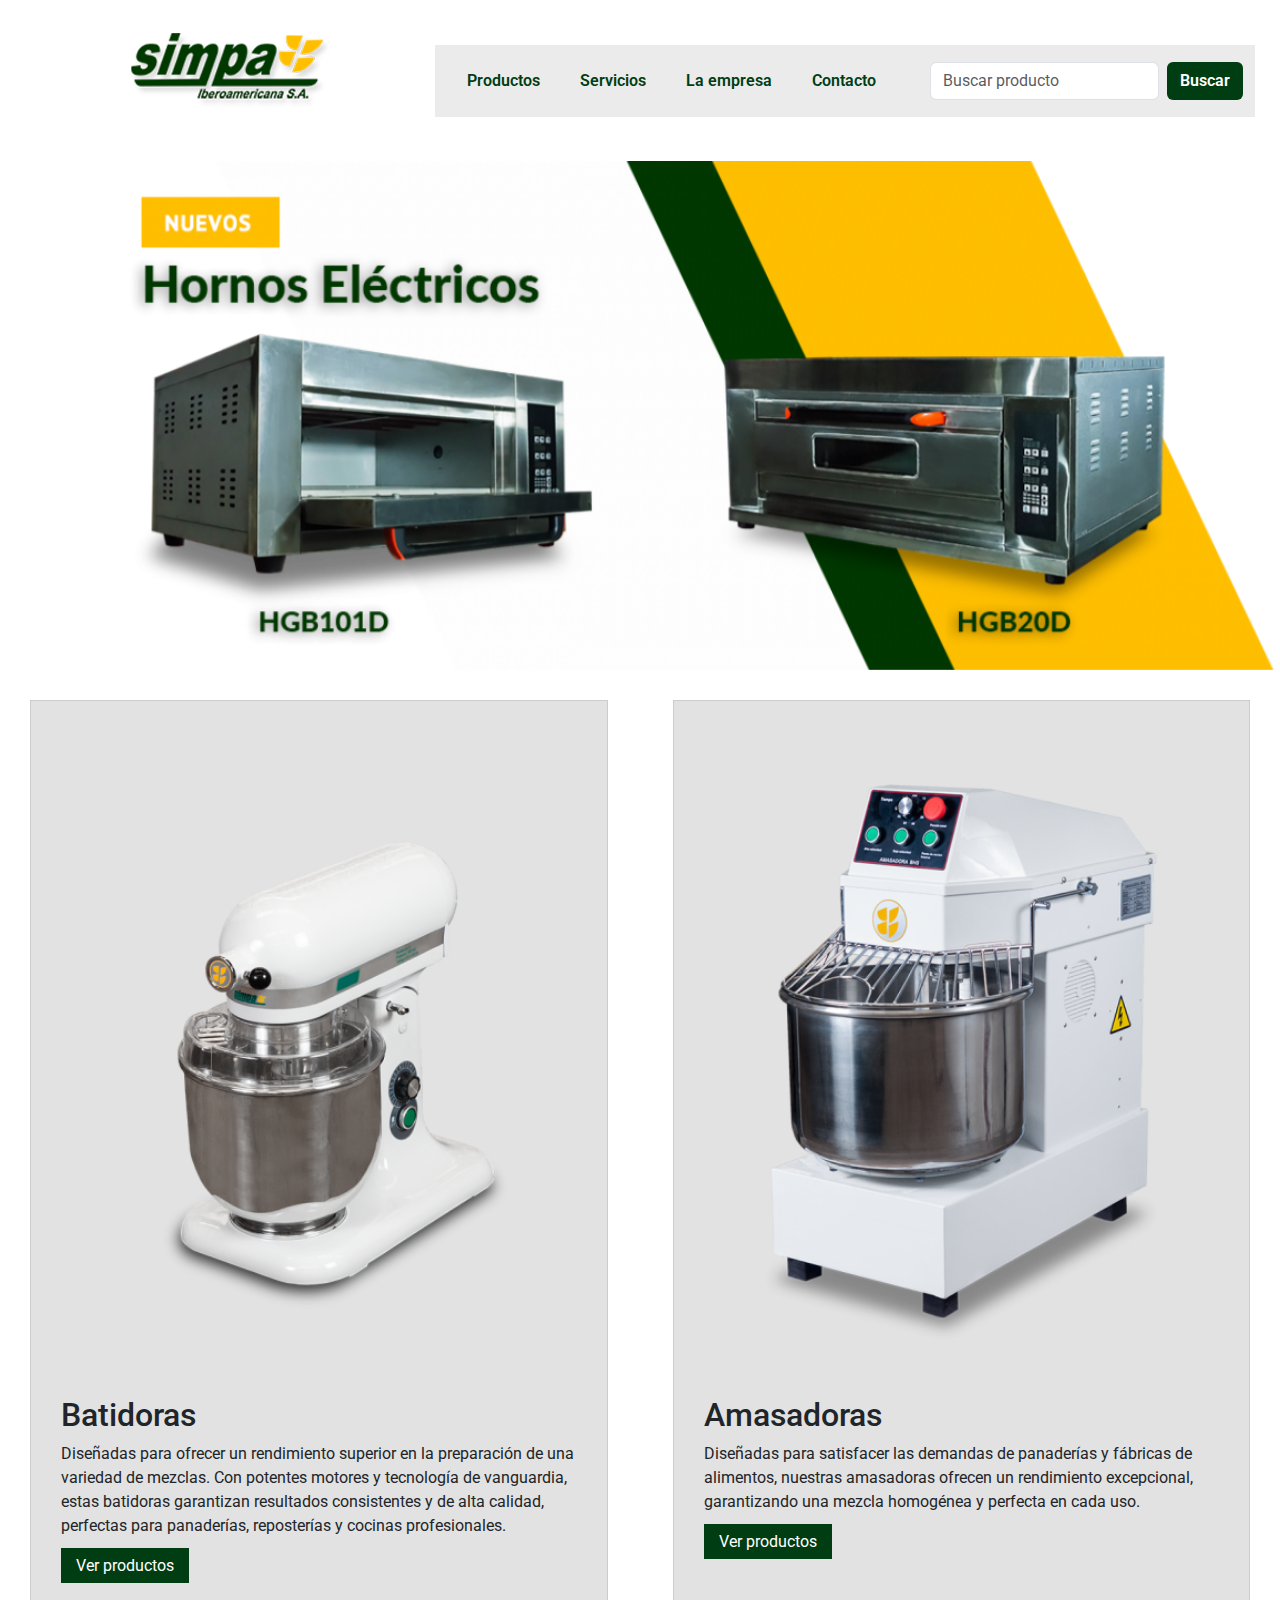
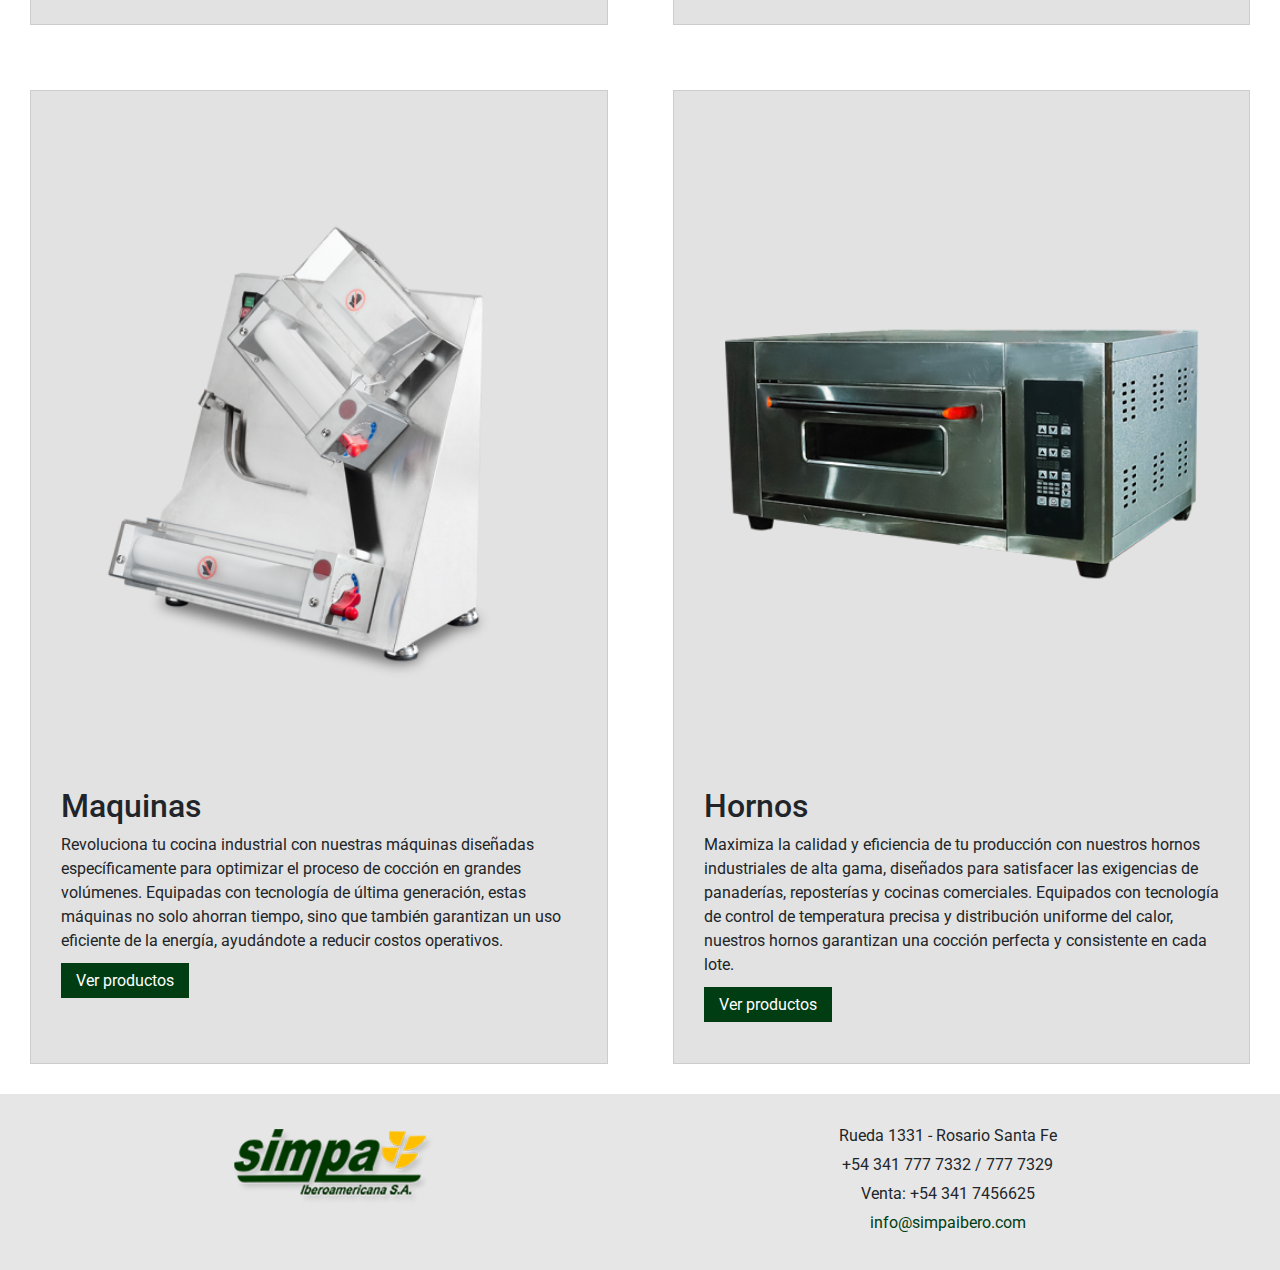
<file: index.html>
<!DOCTYPE html>
<html lang="es">
  <head>
    <meta charset="UTF-8" />
    <meta name="viewport" content="width=device-width, initial-scale=1.0" />


    <!-- BOOTSTRAP CSS-->
    <link
      href="https://cdn.jsdelivr.net/npm/bootstrap@5.3.3/dist/css/bootstrap.min.css"
      rel="stylesheet"
      integrity="sha384-QWTKZyjpPEjISv5WaRU9OFeRpok6YctnYmDr5pNlyT2bRjXh0JMhjY6hW+ALEwIH"
      crossorigin="anonymous"
    />

    <!-- CSS -->
    <link rel="stylesheet" href="css/styles.css" />

    <title>Simpa Ibero</title>
  </head>
  <body>
    <header class="header">
      <div class="logo">
        <a href="index.html"><img src="img/logo.png" alt="" /></a>
      </div>

      <div class="navigation">
        <nav class="navbar navbar-expand-lg">
          <div class="container-fluid">
            <button
              class="navbar-toggler"
              type="button"
              data-bs-toggle="collapse"
              data-bs-target="#navbarSupportedContent"
              aria-controls="navbarSupportedContent"
              aria-expanded="false"
              aria-label="Toggle navigation"
            >
              <span class="navbar-toggler-icon"></span>
            </button>
            <div class="collapse navbar-collapse" id="navbarSupportedContent">
              <ul class="navbar-nav me-auto mb-2 mb-lg-0">
                <li class="nav-item">
                  <a
                    class="header__navigation-link"
                    aria-current="page"
                    href="pages/productos.html"
                    >Productos</a
                  >
                </li>
                <li class="nav-item">
                  <a
                    class="header__navigation-link"
                    aria-current="page"
                    href="pages/posventa.html"
                    >Servicios</a
                  >
                </li>
                <li class="nav-item">
                  <a
                    class="header__navigation-link"
                    aria-current="page"
                    href="pages/empresa.html"
                    >La empresa</a
                  >
                </li>
                <li class="nav-item">
                  <a
                    class="header__navigation-link"
                    aria-current="page"
                    href="pages/contacto.html"
                    >Contacto</a
                  >
                </li>
              </ul>
              <form class="d-flex" role="search">
                <input
                  class="form-control me-2"
                  type="search"
                  placeholder="Buscar producto"
                  aria-label="Search"
                />
                <button class="btn button" type="submit">
                  Buscar
                </button>
              </form>
            </div>
          </div>
        </nav>
      </div>
    </header>

    <main>
      <!-- CARROUSEL -->
      <section>
        <div id="carouselExample" class="carousel slide">
          <div class="carousel-inner">
            <div class="carousel-item active">
              <img src="img/silde.png" class="d-block w-100" alt="Hornos" />
            </div>
            <div class="carousel-item">
              <img src="img/silde2.png" class="d-block w-100" alt="BAtidoras" />
            </div>
            <div class="carousel-item">
              <img
                src="img/silde3.png"
                class="d-block w-100"
                alt="Formadoras de bollos"
              />
            </div>
          </div>
          <button
            class="carousel-control-prev"
            type="button"
            data-bs-target="#carouselExample"
            data-bs-slide="prev"
          >
            <span class="carousel-control-prev-icon" aria-hidden="true"></span>
            <span class="visually-hidden">Previous</span>
          </button>
          <button
            class="carousel-control-next"
            type="button"
            data-bs-target="#carouselExample"
            data-bs-slide="next"
          >
            <span class="carousel-control-next-icon" aria-hidden="true"></span>
            <span class="visually-hidden">Next</span>
          </button>
        </div>
      </section>
      <!-- FIN SLIDE -->

      <section class="productos">
        <div class="items">
          <img src="img/prod1.png" alt="" class="imagen" />
          <h2>Batidoras</h2>
          <p>
            Diseñadas para ofrecer un rendimiento superior en la preparación de una variedad de mezclas. Con potentes motores y tecnología de vanguardia, estas batidoras garantizan resultados consistentes y de alta calidad, perfectas para panaderías, reposterías y cocinas profesionales.
          </p>
          <p>
            <a href="pages/productos.html" class="link">Ver productos</a
            >
          </p>
        </div>

        <div class="items">
          <img src="img/prod2.png" alt="" class="imagen" />
          <h2>Amasadoras</h2>
          <p>
            Diseñadas para satisfacer las demandas de panaderías y fábricas de alimentos, nuestras amasadoras ofrecen un rendimiento excepcional, garantizando una mezcla homogénea y perfecta en cada uso.
          </p>
          <p>
            <a href="pages/productos.html" class="link">Ver productos</a
            >
          </p>
        </div>

        <div class="items">
          <img src="img/prod3.png" alt="" class="imagen" />
          <h2>Maquinas</h2>
          <p>
            Revoluciona tu cocina industrial con nuestras máquinas diseñadas específicamente para optimizar el proceso de cocción en grandes volúmenes. Equipadas con tecnología de última generación, estas máquinas no solo ahorran tiempo, sino que también garantizan un uso eficiente de la energía, ayudándote a reducir costos operativos. 
          </p>
          <p>
            <a href="pages/productos.html" class="link">Ver productos</a
            >
          </p>
        </div>

        <div class="items">
          <img src="img/prod4.png" alt="" class="imagen" />
          <h2>Hornos</h2>
          <p>
            Maximiza la calidad y eficiencia de tu producción con nuestros hornos industriales de alta gama, diseñados para satisfacer las exigencias de panaderías, reposterías y cocinas comerciales. Equipados con tecnología de control de temperatura precisa y distribución uniforme del calor, nuestros hornos garantizan una cocción perfecta y consistente en cada lote.
          </p>
          <p>
            <a href="pages/productos.html" class="link">Ver productos</a
            >
          </p>
        </div>
      </section>
    </main>
    <footer class="footer">
      <div class="item">
        <img src="img/logo.png" alt="" />
      </div>
      <div class="item">
        <p>Rueda 1331 - Rosario Santa Fe</p>
        <p>+54 341 777 7332 / 777 7329</p>
        <p>Venta: +54 341 7456625</p>
        <p> <a href="mailto:info@simpaibero.com">info@simpaibero.com</a></p>
      </div>
    </footer>

    <!-- BOOTSTRAP JS-->
    <script
      src="https://cdn.jsdelivr.net/npm/bootstrap@5.3.3/dist/js/bootstrap.bundle.min.js"
      integrity="sha384-YvpcrYf0tY3lHB60NNkmXc5s9fDVZLESaAA55NDzOxhy9GkcIdslK1eN7N6jIeHz"
      crossorigin="anonymous"
    ></script>
  </body>
</html>
</file>
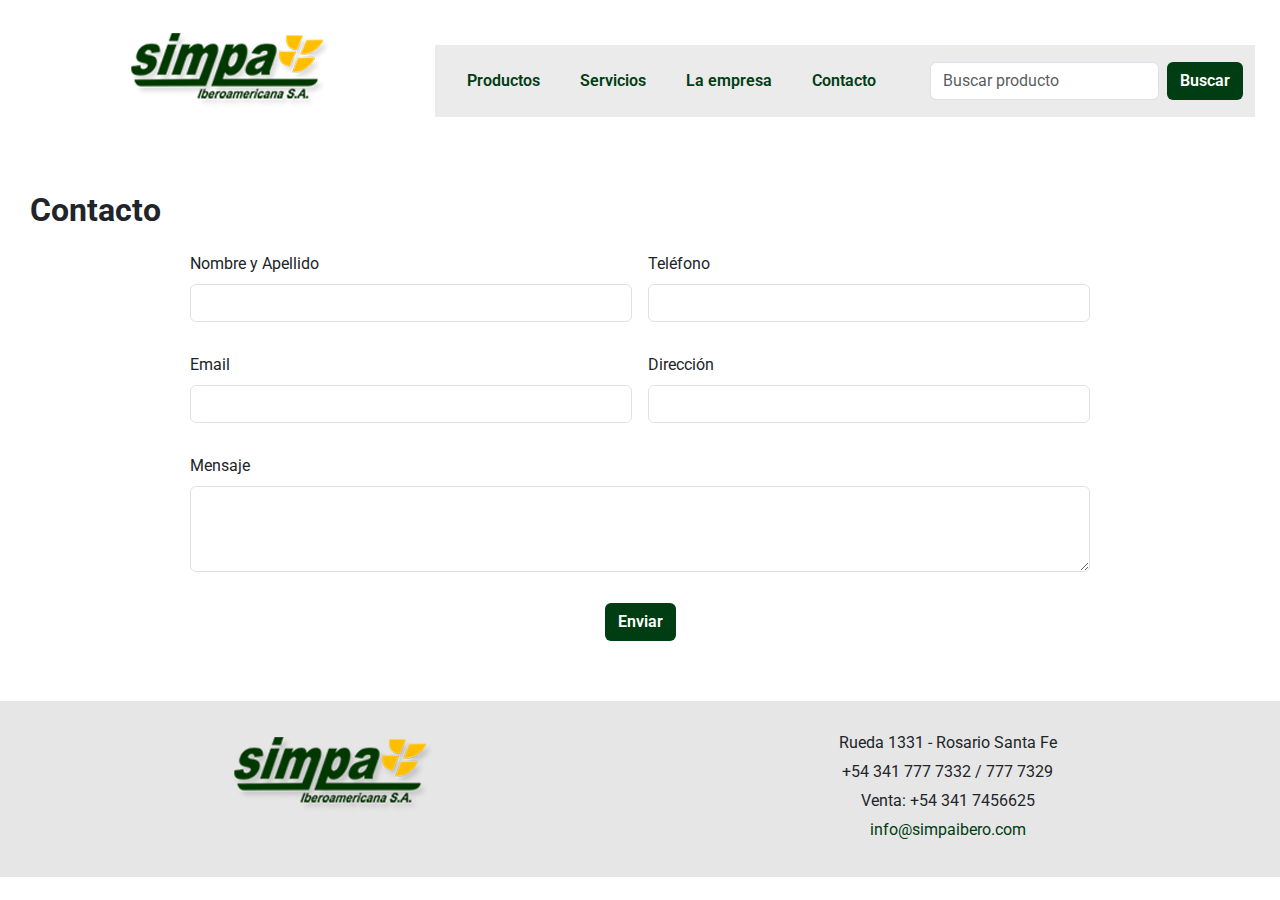
<file: pages/contacto.html>
<!DOCTYPE html>
<html lang="en">
  <head>
    <meta charset="UTF-8" />
    <meta name="viewport" content="width=device-width, initial-scale=1.0" />

    <!-- FUENTES -->
    <link rel="preconnect" href="https://fonts.googleapis.com" />
    <link rel="preconnect" href="https://fonts.gstatic.com" crossorigin />
    <link
      href="https://fonts.googleapis.com/css2?family=Roboto:ital,wght@0,100..900;1,100..900&display=swap"
      rel="stylesheet"
    />
    <!-- BOOTSTRAP CSS-->
    <link
      href="https://cdn.jsdelivr.net/npm/bootstrap@5.3.3/dist/css/bootstrap.min.css"
      rel="stylesheet"
      integrity="sha384-QWTKZyjpPEjISv5WaRU9OFeRpok6YctnYmDr5pNlyT2bRjXh0JMhjY6hW+ALEwIH"
      crossorigin="anonymous"
    />
    <!-- CSS -->
    <link rel="stylesheet" href="../css/styles.css" />

    <title>Productos - Simpa Ibero</title>
  </head>
  <body>
    <header class="header">
      <div class="logo">
        <a href="../index.html"><img src="../img/logo.png" alt="" /></a>
      </div>

      <div class="navigation">
        <nav class="navbar navbar-expand-lg">
          <div class="container-fluid">
            <button
              class="navbar-toggler"
              type="button"
              data-bs-toggle="collapse"
              data-bs-target="#navbarSupportedContent"
              aria-controls="navbarSupportedContent"
              aria-expanded="false"
              aria-label="Toggle navigation"
            >
              <span class="navbar-toggler-icon"></span>
            </button>
            <div class="collapse navbar-collapse" id="navbarSupportedContent">
              <ul class="navbar-nav me-auto mb-2 mb-lg-0">
                <li class="nav-item">
                  <a
                    class="header__navigation-link"
                    aria-current="page"
                    href="../pages/productos.html"
                    >Productos</a
                  >
                </li>
                <li class="nav-item">
                  <a
                    class="header__navigation-link"
                    aria-current="page"
                    href="../pages/posventa.html"
                    >Servicios</a
                  >
                </li>
                <li class="nav-item">
                  <a
                    class="header__navigation-link"
                    aria-current="page"
                    href="../pages/empresa.html"
                    >La empresa</a
                  >
                </li>
                <li class="nav-item">
                  <a
                    class="header__navigation-link"
                    aria-current="page"
                    href="../pages/contacto.html"
                    >Contacto</a
                  >
                </li>
              </ul>
              <form class="d-flex" role="search">
                <input
                  class="form-control me-2"
                  type="search"
                  placeholder="Buscar producto"
                  aria-label="Search"
                />
                <button class="btn button" type="submit">
                  Buscar
                </button>
              </form>
            </div>
          </div>
        </nav>
      </div>
    </header>

    <main>
      <section class="contenido-estatico">
        <div>
          <h1 class="titulo">Contacto</h1>
        </div>

        <div class="bloque contenido-estatico__bloque--unafraccion">
          <form class="row g-3">

            <div class="col-md-6">
              <label for="inputAddress" class="form-label">Nombre y Apellido</label>
              <input  type="text"  class="form-control" id="inputAddress" />
            </div>

            <div class="col-md-6">
              <label for="inputAddress" class="form-label">Teléfono</label>
              <input  type="text"  class="form-control" id="inputAddress" />
            </div>

            <div class="col-md-6">
              <label for="inputEmail4" class="form-label">Email</label>
              <input type="email" class="form-control" id="inputEmail4" />
            </div>
            <div class="col-md-6">
              <label for="inputAddress" class="form-label">Dirección</label>
              <input  type="text"  class="form-control" id="inputAddress" />
            </div>
            
            <div class="col-12">
              <label for="inputAddress2" class="form-label">Mensaje</label>
              <textarea class="form-control" id="exampleFormControlTextarea1" rows="3"></textarea>
            </div>
            
        
            <div class="col-12 text-center">
              <button type="submit" class="btn btn-green">Enviar</button>
            </div>
          </form>
        </div>
      </section>
    </main>

    <footer class="footer">
      <div class="item">
        <img src="../img/logo.png" alt="" />
      </div>
      <div class="item">
        <p>Rueda 1331 - Rosario Santa Fe</p>
        <p>+54 341 777 7332 / 777 7329</p>
        <p>Venta: +54 341 7456625</p>
        <p> <a href="mailto:info@simpaibero.com">info@simpaibero.com</a></p>
      </div>
    </footer>

    <!-- BOOTSTRAP JS-->
    <script
      src="https://cdn.jsdelivr.net/npm/bootstrap@5.3.3/dist/js/bootstrap.bundle.min.js"
      integrity="sha384-YvpcrYf0tY3lHB60NNkmXc5s9fDVZLESaAA55NDzOxhy9GkcIdslK1eN7N6jIeHz"
      crossorigin="anonymous"
    ></script>
  </body>
</html>
</file>
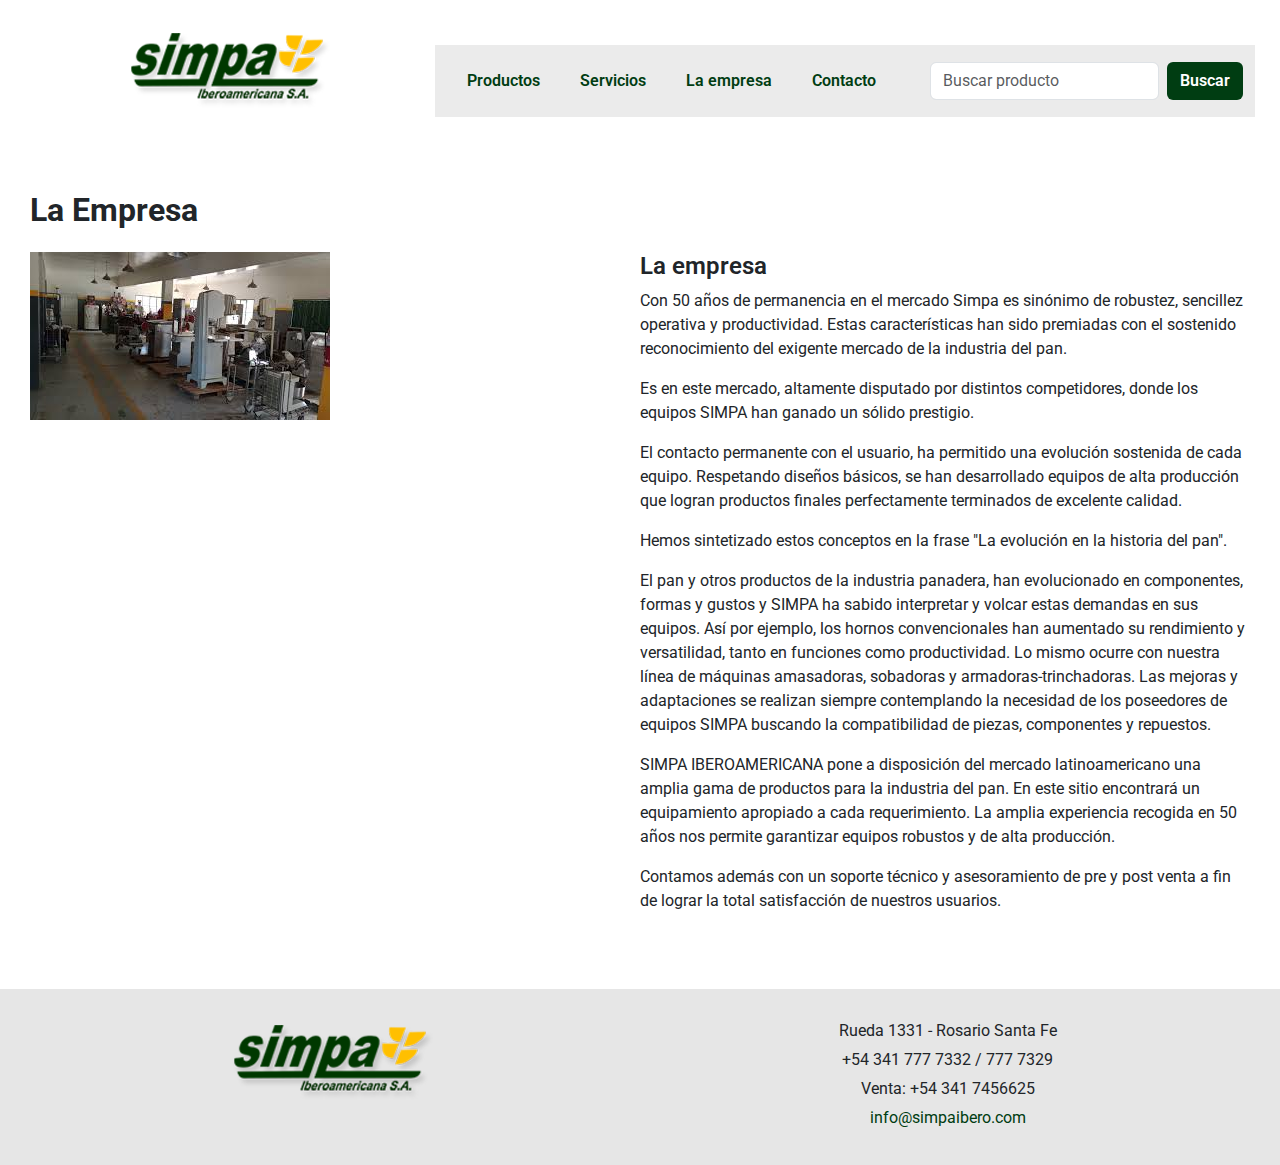
<file: pages/empresa.html>
<!DOCTYPE html>
<html lang="en">
  <head>
    <meta charset="UTF-8" />
    <meta name="viewport" content="width=device-width, initial-scale=1.0" />

    <!-- FUENTES -->
    <link rel="preconnect" href="https://fonts.googleapis.com" />
    <link rel="preconnect" href="https://fonts.gstatic.com" crossorigin />
    <link
      href="https://fonts.googleapis.com/css2?family=Roboto:ital,wght@0,100..900;1,100..900&display=swap"
      rel="stylesheet"
    />
    <!-- BOOTSTRAP CSS-->
    <link
      href="https://cdn.jsdelivr.net/npm/bootstrap@5.3.3/dist/css/bootstrap.min.css"
      rel="stylesheet"
      integrity="sha384-QWTKZyjpPEjISv5WaRU9OFeRpok6YctnYmDr5pNlyT2bRjXh0JMhjY6hW+ALEwIH"
      crossorigin="anonymous"
    />
    <!-- CSS -->
    <link rel="stylesheet" href="../css/styles.css" />

    <title>Productos - Simpa Ibero</title>
  </head>
  <body>
    <header class="header">
      <div class="logo">
        <a href="../index.html"><img src="../img/logo.png" alt="" /></a>
      </div>

      <div class="navigation">
        <nav class="navbar navbar-expand-lg">
          <div class="container-fluid">
            <button
              class="navbar-toggler"
              type="button"
              data-bs-toggle="collapse"
              data-bs-target="#navbarSupportedContent"
              aria-controls="navbarSupportedContent"
              aria-expanded="false"
              aria-label="Toggle navigation"
            >
              <span class="navbar-toggler-icon"></span>
            </button>
            <div class="collapse navbar-collapse" id="navbarSupportedContent">
              <ul class="navbar-nav me-auto mb-2 mb-lg-0">
                <li class="nav-item">
                  <a
                    class="header__navigation-link"
                    aria-current="page"
                    href="../pages/productos.html"
                    >Productos</a
                  >
                </li>
                <li class="nav-item">
                  <a
                    class="header__navigation-link"
                    aria-current="page"
                    href="../pages/posventa.html"
                    >Servicios</a
                  >
                </li>
                <li class="nav-item">
                  <a
                    class="header__navigation-link"
                    aria-current="page"
                    href="../pages/empresa.html"
                    >La empresa</a
                  >
                </li>
                <li class="nav-item">
                  <a
                    class="header__navigation-link"
                    aria-current="page"
                    href="../pages/contacto.html"
                    >Contacto</a
                  >
                </li>
              </ul>
              <form class="d-flex" role="search">
                <input
                  class="form-control me-2"
                  type="search"
                  placeholder="Buscar producto"
                  aria-label="Search"
                />
                <button class="btn button" type="submit">
                  Buscar
                </button>
              </form>
            </div>
          </div>
        </nav>
      </div>
    </header>

    <main>
      <section class="contenido-estatico">
        <div>
          <h1 class="titulo">La Empresa</h1>
        </div>

        <div class="bloque">
          <div>
            <img src="../img/empresa.jpg" alt="" />
          </div>
          <div class="texto">
            <h2 class="subtitulo">La empresa</h2>
            <p>
              Con 50 años de permanencia en el mercado Simpa es sinónimo de robustez, sencillez operativa  y productividad. Estas características han sido premiadas con el sostenido reconocimiento del exigente mercado de la industria del pan.
            </p>
            <p>Es en este mercado, altamente disputado por distintos competidores, donde los equipos SIMPA han ganado un sólido prestigio.</p>
            <p>El contacto permanente con el usuario, ha permitido una evolución sostenida de cada equipo. Respetando diseños básicos, se han desarrollado equipos de alta producción que logran productos finales perfectamente terminados de excelente calidad.</p>
            <p>Hemos sintetizado estos conceptos en la frase "La evolución en la historia del pan".</p>
            <p>El pan y otros productos de la industria panadera, han evolucionado en componentes, formas y gustos y SIMPA ha sabido interpretar y volcar estas demandas en sus equipos. Así por ejemplo, los hornos convencionales han aumentado su rendimiento y versatilidad, tanto en funciones como productividad. Lo mismo ocurre con nuestra línea de máquinas amasadoras, sobadoras y armadoras-trinchadoras. Las mejoras y adaptaciones se realizan siempre contemplando la necesidad de los poseedores de equipos SIMPA buscando la compatibilidad de piezas, componentes y repuestos.</p>
            <p>SIMPA IBEROAMERICANA pone a disposición del mercado latinoamericano una amplia gama de productos para la industria del pan. En este sitio encontrará un equipamiento apropiado a cada requerimiento. La amplia experiencia recogida en 50 años nos permite garantizar equipos robustos y de alta producción.</p>
            <p>Contamos además con un soporte técnico y asesoramiento de pre y post venta a fin de lograr la total satisfacción de nuestros usuarios.</p>
          </div>
        </div>
      </section>
    </main>

    













    <footer class="footer">
      <div class="item">
        <img src="../img/logo.png" alt="" />
      </div>
      <div class="item">
        <p>Rueda 1331 - Rosario Santa Fe</p>
        <p>+54 341 777 7332 / 777 7329</p>
        <p>Venta: +54 341 7456625</p>
        <p> <a href="mailto:info@simpaibero.com">info@simpaibero.com</a></p>
      </div>
    </footer>

    <!-- BOOTSTRAP JS-->
    <script
      src="https://cdn.jsdelivr.net/npm/bootstrap@5.3.3/dist/js/bootstrap.bundle.min.js"
      integrity="sha384-YvpcrYf0tY3lHB60NNkmXc5s9fDVZLESaAA55NDzOxhy9GkcIdslK1eN7N6jIeHz"
      crossorigin="anonymous"
    ></script>
  </body>
</html>
</file>
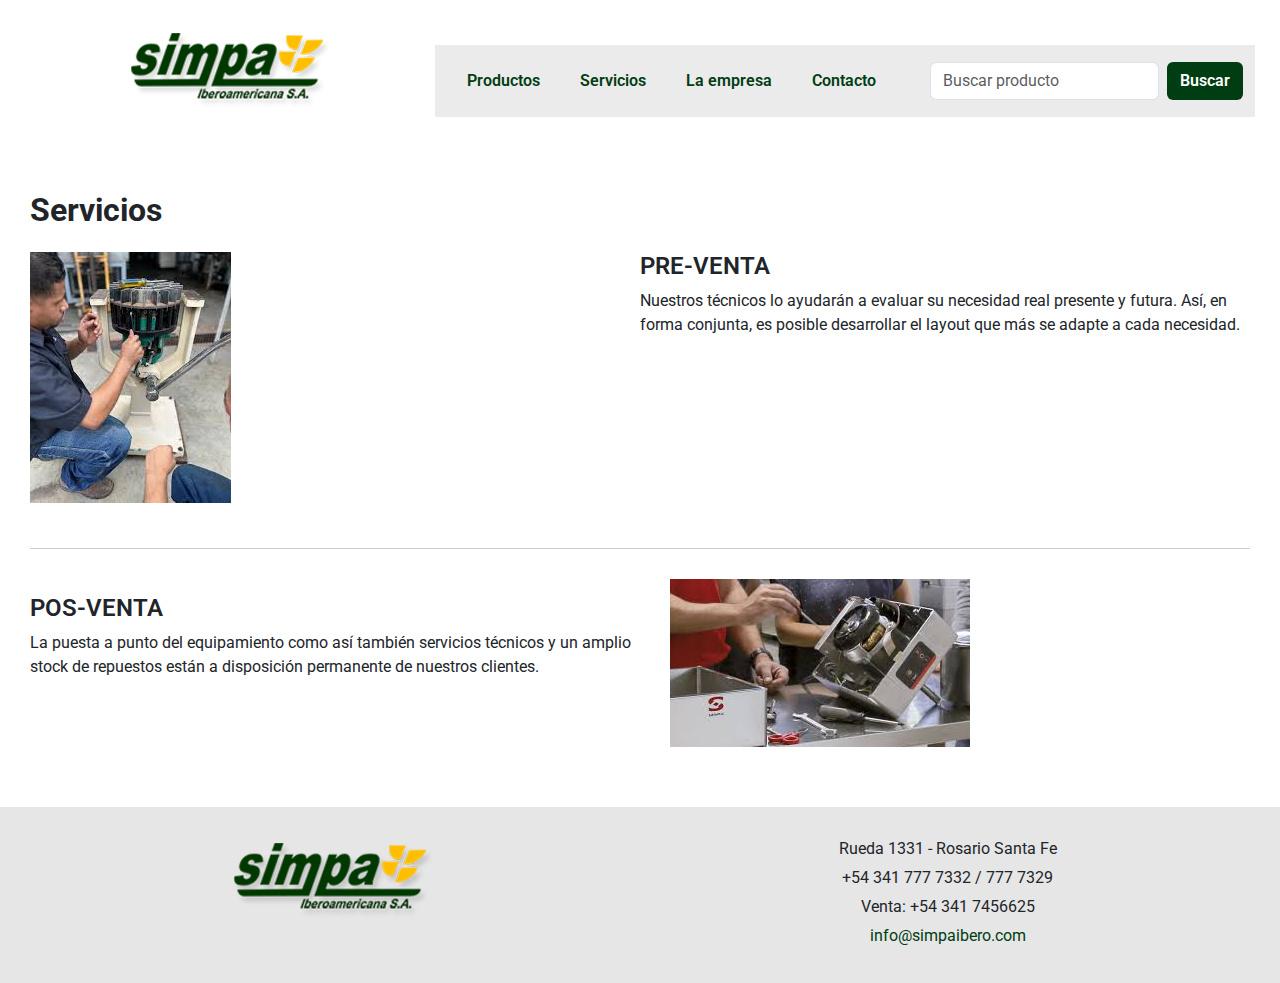
<file: pages/posventa.html>
<!DOCTYPE html>
<html lang="en">
  <head>
    <meta charset="UTF-8" />
    <meta name="viewport" content="width=device-width, initial-scale=1.0" />

    <!-- FUENTES -->
    <link rel="preconnect" href="https://fonts.googleapis.com" />
    <link rel="preconnect" href="https://fonts.gstatic.com" crossorigin />
    <link
      href="https://fonts.googleapis.com/css2?family=Roboto:ital,wght@0,100..900;1,100..900&display=swap"
      rel="stylesheet"
    />
    <!-- BOOTSTRAP CSS-->
    <link
      href="https://cdn.jsdelivr.net/npm/bootstrap@5.3.3/dist/css/bootstrap.min.css"
      rel="stylesheet"
      integrity="sha384-QWTKZyjpPEjISv5WaRU9OFeRpok6YctnYmDr5pNlyT2bRjXh0JMhjY6hW+ALEwIH"
      crossorigin="anonymous"
    />
    <!-- CSS -->
    <link rel="stylesheet" href="../css/styles.css" />

    <title>Productos - Simpa Ibero</title>
  </head>
  <body>
    <header class="header">
      <div class="logo">
        <a href="../index.html"><img src="../img/logo.png" alt="" /></a>
      </div>

      <div class="navigation">
        <nav class="navbar navbar-expand-lg">
          <div class="container-fluid">
            <button
              class="navbar-toggler"
              type="button"
              data-bs-toggle="collapse"
              data-bs-target="#navbarSupportedContent"
              aria-controls="navbarSupportedContent"
              aria-expanded="false"
              aria-label="Toggle navigation"
            >
              <span class="navbar-toggler-icon"></span>
            </button>
            <div class="collapse navbar-collapse" id="navbarSupportedContent">
              <ul class="navbar-nav me-auto mb-2 mb-lg-0">
                <li class="nav-item">
                  <a
                    class="header__navigation-link"
                    aria-current="page"
                    href="../pages/productos.html"
                    >Productos</a
                  >
                </li>
                <li class="nav-item">
                  <a
                    class="header__navigation-link"
                    aria-current="page"
                    href="../pages/posventa.html"
                    >Servicios</a
                  >
                </li>
                <li class="nav-item">
                  <a
                    class="header__navigation-link"
                    aria-current="page"
                    href="../pages/empresa.html"
                    >La empresa</a
                  >
                </li>
                <li class="nav-item">
                  <a
                    class="header__navigation-link"
                    aria-current="page"
                    href="../pages/contacto.html"
                    >Contacto</a
                  >
                </li>
              </ul>
              <form class="d-flex" role="search">
                <input
                  class="form-control me-2"
                  type="search"
                  placeholder="Buscar producto"
                  aria-label="Search"
                />
                <button class="btn button" type="submit">
                  Buscar
                </button>
              </form>
            </div>
          </div>
        </nav>
      </div>
    </header>

    <main>
      <section class="contenido-estatico">
        <div >
          <h1 class="titulo">Servicios</h1>
        </div>

        <div class="bloque">
          <div>
            <img src="../img/servicio.jpg" alt="" />
          </div>
          <div class="texto">
            <h2 class="subtitulo">PRE-VENTA</h2>
            <p>
              Nuestros técnicos lo ayudarán a evaluar su necesidad real presente y futura. Así, en forma conjunta, es posible desarrollar el layout que más se adapte a cada necesidad.
            </p>
          </div>
        </div>

        <div class="bloque">
          
          <div class="texto contenido-estatico__texto--posicion">
            <h2 class="subtitulo">POS-VENTA</h2>
            <p">
            La puesta a punto del equipamiento como así también servicios técnicos y un amplio stock de repuestos están a disposición permanente de nuestros clientes.
            </p>
          </div>

          <div class="contenido-estatico__imagen--posicion">
            <img src="../img/servicio2.jpg" alt="" />
          </div>
        </div>
      
      </section>
    </main>

    <footer class="footer">
      <div class="item">
        <img src="../img/logo.png" alt="" />
      </div>
      <div class="item">
        <p>Rueda 1331 - Rosario Santa Fe</p>
        <p>+54 341 777 7332 / 777 7329</p>
        <p>Venta: +54 341 7456625</p>
        <p> <a href="mailto:info@simpaibero.com">info@simpaibero.com</a></p>
      </div>
    </footer>

    <!-- BOOTSTRAP JS-->
    <script
      src="https://cdn.jsdelivr.net/npm/bootstrap@5.3.3/dist/js/bootstrap.bundle.min.js"
      integrity="sha384-YvpcrYf0tY3lHB60NNkmXc5s9fDVZLESaAA55NDzOxhy9GkcIdslK1eN7N6jIeHz"
      crossorigin="anonymous"
    ></script>
  </body>
</html>
</file>
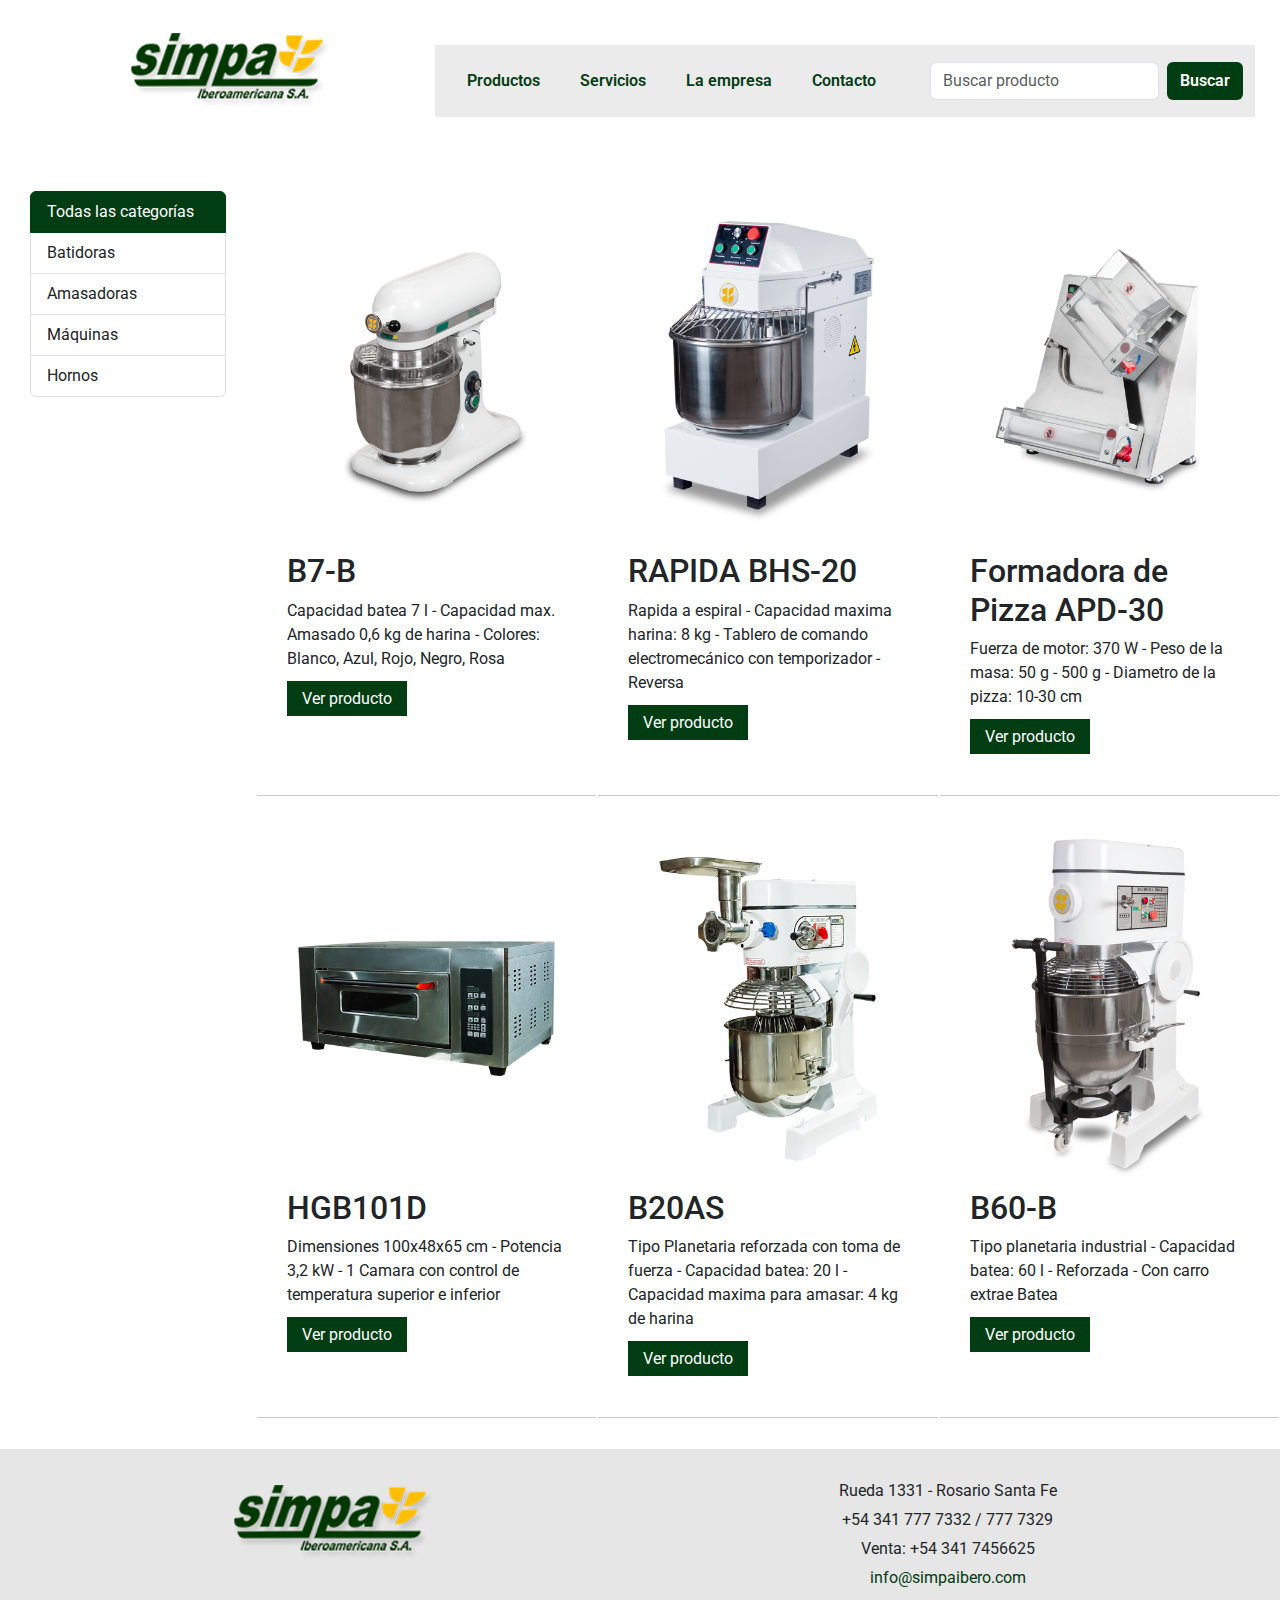
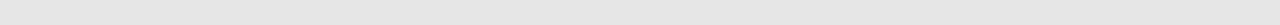
<file: pages/productos.html>
<!DOCTYPE html>
<html lang="es">
  <head>
    <meta charset="UTF-8" />
    <meta name="viewport" content="width=device-width, initial-scale=1.0" />

    <!-- FUENTES -->
    <link rel="preconnect" href="https://fonts.googleapis.com" />
    <link rel="preconnect" href="https://fonts.gstatic.com" crossorigin />
    <link
      href="https://fonts.googleapis.com/css2?family=Roboto:ital,wght@0,100..900;1,100..900&display=swap"
      rel="stylesheet"
    />
    <!-- BOOTSTRAP CSS-->
    <link href="https://cdn.jsdelivr.net/npm/bootstrap@5.3.3/dist/css/bootstrap.min.css" rel="stylesheet" integrity="sha384-QWTKZyjpPEjISv5WaRU9OFeRpok6YctnYmDr5pNlyT2bRjXh0JMhjY6hW+ALEwIH" crossorigin="anonymous">
    <!-- CSS -->
    <link rel="stylesheet" href="../css/styles.css" />

    <title>Productos - Simpa Ibero</title>
  </head>
  <body>
    <header class="header">
      <div class="logo">
        <a href="../index.html"><img src="../img/logo.png" alt="" /></a>
      </div>

      <div class="navigation">
        <nav class="navbar navbar-expand-lg">
          <div class="container-fluid">
            <button
              class="navbar-toggler"
              type="button"
              data-bs-toggle="collapse"
              data-bs-target="#navbarSupportedContent"
              aria-controls="navbarSupportedContent"
              aria-expanded="false"
              aria-label="Toggle navigation"
            >
              <span class="navbar-toggler-icon"></span>
            </button>
            <div class="collapse navbar-collapse" id="navbarSupportedContent">
              <ul class="navbar-nav me-auto mb-2 mb-lg-0">
                <li class="nav-item">
                  <a
                    class="header__navigation-link"
                    aria-current="page"
                    href="../pages/productos.html"
                    >Productos</a
                  >
                </li>
                <li class="nav-item">
                  <a
                    class="header__navigation-link"
                    aria-current="page"
                    href="../pages/posventa.html"
                    >Servicios</a
                  >
                </li>
                <li class="nav-item">
                  <a
                    class="header__navigation-link"
                    aria-current="page"
                    href="../pages/empresa.html"
                    >La empresa</a
                  >
                </li>
                <li class="nav-item">
                  <a
                    class="header__navigation-link"
                    aria-current="page"
                    href="../pages/contacto.html"
                    >Contacto</a
                  >
                </li>
              </ul>
              <form class="d-flex" role="search">
                <input
                  class="form-control me-2"
                  type="search"
                  placeholder="Buscar producto"
                  aria-label="Search"
                />
                <button class="btn button" type="submit">
                  Buscar
                </button>
              </form>
            </div>
          </div>
        </nav>
      </div>
    </header>

    <main>


      <section class="productos-container">

        <aside>
          <div class="list-group">
            <a href="#" class="list-group-item list-group-item-action aside-active--green" aria-current="true">
              Todas las categorías
            </a>
            <a href="#" class="list-group-item list-group-item-action">Batidoras</a>
            <a href="#" class="list-group-item list-group-item-action">Amasadoras</a>
            <a href="#" class="list-group-item list-group-item-action">Máquinas</a>
            <a href="#" class="list-group-item list-group-item-action">Hornos</a>
          </div>
        </aside>

        <div class="productos-group productos--padding-lateral productos--columns">
          <div class="productos-items productos__items--margins productos__items--backgroundcolor productos__items--border-bottom">
            <img src="../img/prod1.png" alt="" class="imagen" />
            <h2>B7-B</h2>
              <p>Capacidad batea 7 l - Capacidad max. Amasado 0,6 kg de harina - Colores: Blanco, Azul, Rojo, Negro, Rosa</p>
            <p>
              <a href="#" class="link"
                >Ver producto</a
              >
            </p>
          </div>

          
          <div class="productos-items productos__items--margins productos__items--backgroundcolor productos__items--border-bottom">
            <img src="../img/prod2.png" alt="" class="imagen" />
            <h2>RAPIDA BHS-20</h2>
            <p>Rapida a espiral - Capacidad maxima harina: 8 kg - Tablero de comando electromecánico con temporizador - Reversa 
            </p>
            <p>
              <a href="#" class="link"
                >Ver producto</a
              >
            </p>
          </div>

          <div class="productos-items productos__items--margins productos__items--backgroundcolor productos__items--border-bottom">
            <img src="../img/prod3.png" alt="" class="imagen" />
            <h2>Formadora de Pizza APD-30</h2>
            <p>Fuerza de motor: 370 W - Peso de la masa: 50 g - 500 g - Diametro de la pizza: 10-30 cm
            </p>
            <p>
              <a href="#" class="link"
                >Ver producto</a
              >
            </p>
          </div>

          <div class="productos-items productos__items--margins productos__items--backgroundcolor productos__items--border-bottom">
            <img src="../img/prod4.png" alt="" class="imagen" />
            <h2>HGB101D</h2>
            <p>Dimensiones 100x48x65 cm - Potencia 3,2 kW - 1 Camara con control de temperatura superior e inferior
            </p>
            <p>
              <a href="#" class="link"
                >Ver producto</a
              >
            </p>
          </div>

          <div class="productos-items productos__items--margins productos__items--backgroundcolor productos__items--border-bottom">
            <img src="../img/batidora4.png" alt="" class="imagen" />
            <h2>B20AS</h2>
            <p>Tipo Planetaria reforzada con toma de fuerza - Capacidad batea: 20 l - Capacidad maxima para amasar: 4 kg de harina
            </p>
            <p>
              <a href="#" class="link"
                >Ver producto</a
              >
            </p>
          </div>

          <div class="productos-items productos__items--margins productos__items--backgroundcolor productos__items--border-bottom">
            <img src="../img/batidora6.png" alt="" class="imagen" />
            <h2>B60-B</h2>
            <p>Tipo planetaria industrial - Capacidad batea: 60 l - Reforzada - Con carro extrae Batea
            </p>
            <p>
              <a href="#" class="link"
                >Ver producto</a
              >
            </p>
          </div>
  
          
        </div>

      </section>
        <!-- Navegación Entre catagorías de productos -->

    </main>
    
    <footer class="footer">
      <div class="item">
        <img src="../img/logo.png" alt="" />
      </div>
      <div class="item">
        <p>Rueda 1331 - Rosario Santa Fe</p>
        <p>+54 341 777 7332 / 777 7329</p>
        <p>Venta: +54 341 7456625</p>
        <p> <a href="mailto:info@simpaibero.com">info@simpaibero.com</a></p>
      </div>
    </footer>

    <!-- BOOTSTRAP JS-->
    <script
      src="https://cdn.jsdelivr.net/npm/bootstrap@5.3.3/dist/js/bootstrap.bundle.min.js"
      integrity="sha384-YvpcrYf0tY3lHB60NNkmXc5s9fDVZLESaAA55NDzOxhy9GkcIdslK1eN7N6jIeHz"
      crossorigin="anonymous"
    ></script>

  </body>
</html>
</file>
<file: css/styles.css>
@charset "UTF-8";
/* Reset */
/* Colores de Backgrounds */
/* Font colors */
@import url("https://fonts.googleapis.com/css2?family=Fira+Code:wght@300..700&family=Roboto:ital,wght@0,100..900;1,100..900&display=swap");
* {
  margin: 0;
  padding: 0;
  box-sizing: border-box;
}

body {
  font-family: "Roboto", serif;
  font-optical-sizing: auto;
}

/* Tipografía */
/* Variables */
/* Colores de Backgrounds */
/* Font colors */
/* Modificadores */
/* Colores de Backgrounds */
/* Font colors */
.productos__items--margins {
  margin: 0px 0px;
}

.productos__items--backgroundcolor {
  background-color: #fff;
}

.productos__items--border-bottom {
  border: 0px;
  border-bottom: 1px solid #ccc;
}

.productos__items-titulo {
  font-size: 1.5rem;
  font-weight: 700;
}

.productos__items-texto {
  margin-bottom: 15px;
}

.btn-green {
  background-color: #003d12;
  color: #fff;
  font-weight: 600;
}

.contenido-estatico__bloque--unafraccion {
  grid-template-columns: 1fr;
  justify-content: center;
}

.contenido-estatico__texto--posicion {
  order: 2;
  margin-top: 15px;
}

.contenido-estatico__imagen--posicion {
  order: 1;
}

/* LAYOUT */
/* Header */
/* Colores de Backgrounds */
/* Font colors */
.header {
  background-color: #fff;
  display: grid;
  grid-template-columns: 1fr;
  padding: 25px 0px 0px;
  align-items: center;
}
.header .logo {
  text-align: center;
  margin-bottom: 20px;
}
.header .navigation {
  background-color: #ebebeb;
  padding: 8px 0px;
}
.header a {
  color: #003d12;
  text-decoration: none;
  padding: 8px 0px;
  display: block;
  font-weight: 600;
}
.header .button {
  background-color: #003d12;
  color: #fff;
  font-weight: 600;
}

/* Colores de Backgrounds */
/* Font colors */
.footer {
  background-color: #e6e6e6;
  display: grid;
  grid-template-columns: 1fr;
  padding: 30px 25px;
  align-items: center;
  justify-content: center;
}
.footer .item {
  text-align: center;
  margin-bottom: 30px;
}
.footer .item p {
  text-align: center;
  margin-bottom: 5px;
}
.footer .item a {
  color: #003d12;
  font-size: 600;
  text-decoration: none;
}
.footer .item:last-child {
  margin-bottom: 0px;
}

/* PAGINAS */
/* Home */
/* Colores de Backgrounds */
/* Font colors */
.productos {
  display: grid;
  grid-template-columns: 1fr;
  gap: 15px;
}
.productos .items {
  margin: 30px;
  padding: 30px;
  background-color: #e2e2e2;
  border: 1px solid #ccc;
}
.productos .items .imagen {
  width: 100%;
}
.productos .items .link {
  padding: 8px 15px;
  color: #fff;
  background-color: #003d12;
  font-size: 600;
  text-decoration: none;
}

.padding-lateral {
  padding: 0px 30px;
}

.columns {
  display: grid;
  grid-template-columns: 1fr;
}

/* Productos */
/* Colores de Backgrounds */
/* Font colors */
.productos-container {
  display: grid;
  grid-template-columns: 1fr;
  padding-bottom: 30px;
}
.productos-container aside {
  margin: 30px;
}
.productos-container aside .aside-active--green {
  background-color: #003d12;
  color: #fff;
  border-color: #003d12;
}
.productos-container .productos-group {
  display: grid;
  grid-template-columns: 1fr;
}
.productos-container .productos-group .productos-items {
  margin: 30px;
  padding: 30px;
  /*background-color: $bg-quaternary-color;*/
  border-bottom: 1px, solid, #ccc;
}
.productos-container .productos-group .productos-items .imagen {
  width: 100%;
}
.productos-container .productos-group .productos-items .link {
  padding: 8px 15px;
  color: #fff;
  background-color: #003d12;
  font-size: 600;
  text-decoration: none;
}

.bt-active--green {
  background-color: #003d12;
  color: #fff;
  border-color: #003d12;
}

.bt-active--green:hover {
  background-color: #003d12;
  color: #fff;
  border-color: #003d12;
}

/* Genericas */
/* Colores de Backgrounds */
/* Font colors */
.contenido-estatico {
  padding: 30px 30px;
}
.contenido-estatico .titulo {
  padding: 0px 0px 15px;
  font-weight: 700;
  font-size: 2rem;
}
.contenido-estatico .bloque {
  padding-bottom: 30px;
  margin-bottom: 30px;
  display: grid;
  grid-template-columns: 1fr;
  border-bottom: 1px solid #ccc;
}
.contenido-estatico .bloque div {
  margin-bottom: 15px;
}
.contenido-estatico .bloque div:last-child {
  margin-bottom: 0px;
}
.contenido-estatico .bloque .texto .subtitulo {
  font-size: 1.5rem;
  font-weight: 600;
}
.contenido-estatico .bloque:last-child {
  margin-bottom: 0px;
  border-bottom: 0px solid #ccc;
}

/* Madia Query Tablet */
/* Colores de Backgrounds */
/* Font colors */
/* Media query para tabletas */
@media (min-width: 600px) {
  .productos {
    display: grid;
    grid-template-columns: 1fr 1fr;
    gap: 5px;
  }
  .columns {
    display: grid;
    grid-template-columns: 1fr 1fr;
  }
  .productos-container {
    display: grid;
    grid-template-columns: 1fr 3fr;
  }
  .contenido-estatico {
    padding: 30px 30px;
  }
  .contenido-estatico .bloque {
    display: grid;
    grid-template-columns: 1fr 1fr;
  }
  .contenido-estatico .contenido-estatico__bloque--unafraccion {
    grid-template-columns: 1fr;
    justify-content: center;
  }
  .contenido-estatico__texto--posicion {
    order: 1;
    margin-top: 15px;
  }
  .contenido-estatico__imagen--posicion {
    order: 2;
    margin-left: 30px;
  }
}
/* Colores de Backgrounds */
/* Font colors */
/* Media query para tabletas */
@media (min-width: 1024px) {
  .header {
    display: grid;
    grid-template-columns: 1fr 2fr;
    padding: 25px;
  }
  .header a {
    padding: 8px 20px;
  }
  .footer {
    display: grid;
    grid-template-columns: 1fr 1fr;
  }
  .productos-container {
    display: grid;
    grid-template-columns: 1fr 4fr;
  }
  .productos-container .productos-group {
    display: grid;
    grid-template-columns: 1fr 1fr 1fr;
  }
  .productos-container .productos-group .productos-items {
    margin: 1px;
    padding: 30px;
  }
  .contenido-estatico .contenido-estatico__bloque--unafraccion {
    grid-template-columns: 900px;
  }
}

/*# sourceMappingURL=styles.css.map */
</file>
